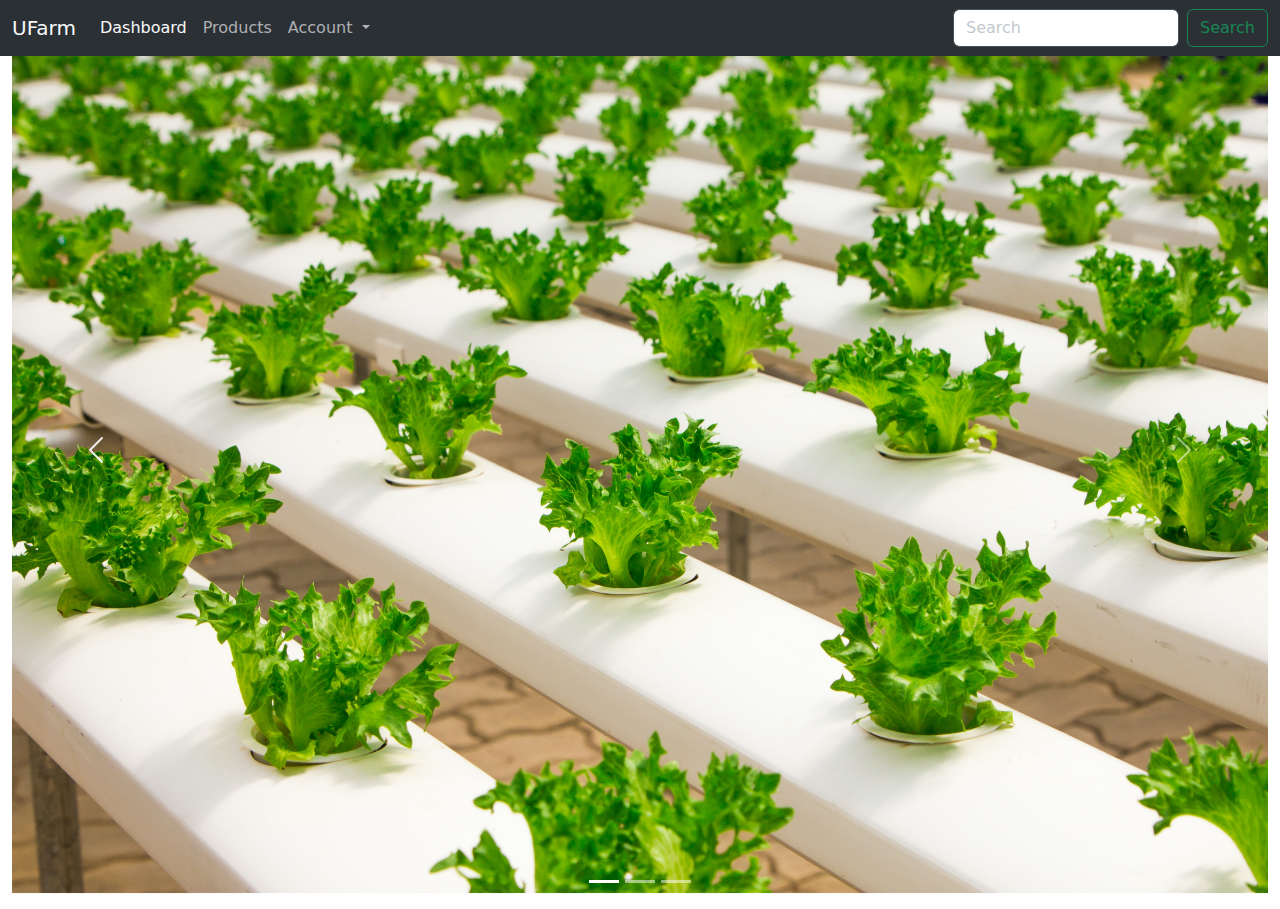
<file: index.html>
<!Doctype html>
<html lang="en">
  <head>
    <meta charset="utf-8">
    <meta name="viewport" content="width=device-width, initial-scale=1">
    <link href="boostrap-5.3/css/bootstrap.css" rel="stylesheet">
    <link rel="stylesheet" href="https://cdn.jsdelivr.net/npm/bootstrap-icons@1.10.3/font/bootstrap-icons.css">
    <link rel="stylesheet" href="css/custom.css">
    <title>UFARM</title>
  </head>
  <body>
    <!-- Nav starts here -->
    <div w3-include-html="w-3/navbar.html"></div> 
    <!-- Nav ends here -->

    <div class="container-fluid" id="slider-container">
        <div id="carouselExampleCaptions" class="carousel slide">
            <div class="carousel-indicators">
              <button type="button" data-bs-target="#carouselExampleCaptions" data-bs-slide-to="0" class="active" aria-current="true" aria-label="Slide 1"></button>
              <button type="button" data-bs-target="#carouselExampleCaptions" data-bs-slide-to="1" aria-label="Slide 2"></button>
              <button type="button" data-bs-target="#carouselExampleCaptions" data-bs-slide-to="2" aria-label="Slide 3"></button>
            </div>
            <div class="carousel-inner">
              <div class="carousel-item active">
                <img src="imgs/uf1.jpg" class="d-block w-100" alt="urban farming">
                <div class="carousel-caption d-none d-md-block"></div>
                  <p></p>
                </div>
              </div>
              <div class="carousel-item">
                <img src="imgs/uf3.jpg" class="d-block w-100" alt=" farm products">
                <div class="carousel-caption d-none d-md-block">
                  <p></p>
                </div>
              </div>
               <div class="carousel-item">
                <img src="imgs/uf4.jpg" class="d-block w-100" alt=" urban farmer">
                <div class="carousel-caption d-none d-md-block">
                  <p></p>
                </div>
              </div>
            </div>
            <button class="carousel-control-prev" type="button" data-bs-target="#carouselExampleCaptions" data-bs-slide="prev">
              <span class="carousel-control-prev-icon" aria-hidden="true"></span>
              <span class="visually-hidden">Previous</span>
            </button>
            <button class="carousel-control-next" type="button" data-bs-target="#carouselExampleCaptions" data-bs-slide="next">
              <span class="carousel-control-next-icon" aria-hidden="true"></span>
              <span class="visually-hidden">Next</span>
            </button>
          </div>
    </div>

    <div class="container"></div>

    <script src="boostrap-5.3/js/bootstrap.bundle.js"></script>
    <script src="js/file.js"></script>

  </body>
</html>
</file>
<file: css/custom.css>
.nav{
    position:sticky;
}
</file>
